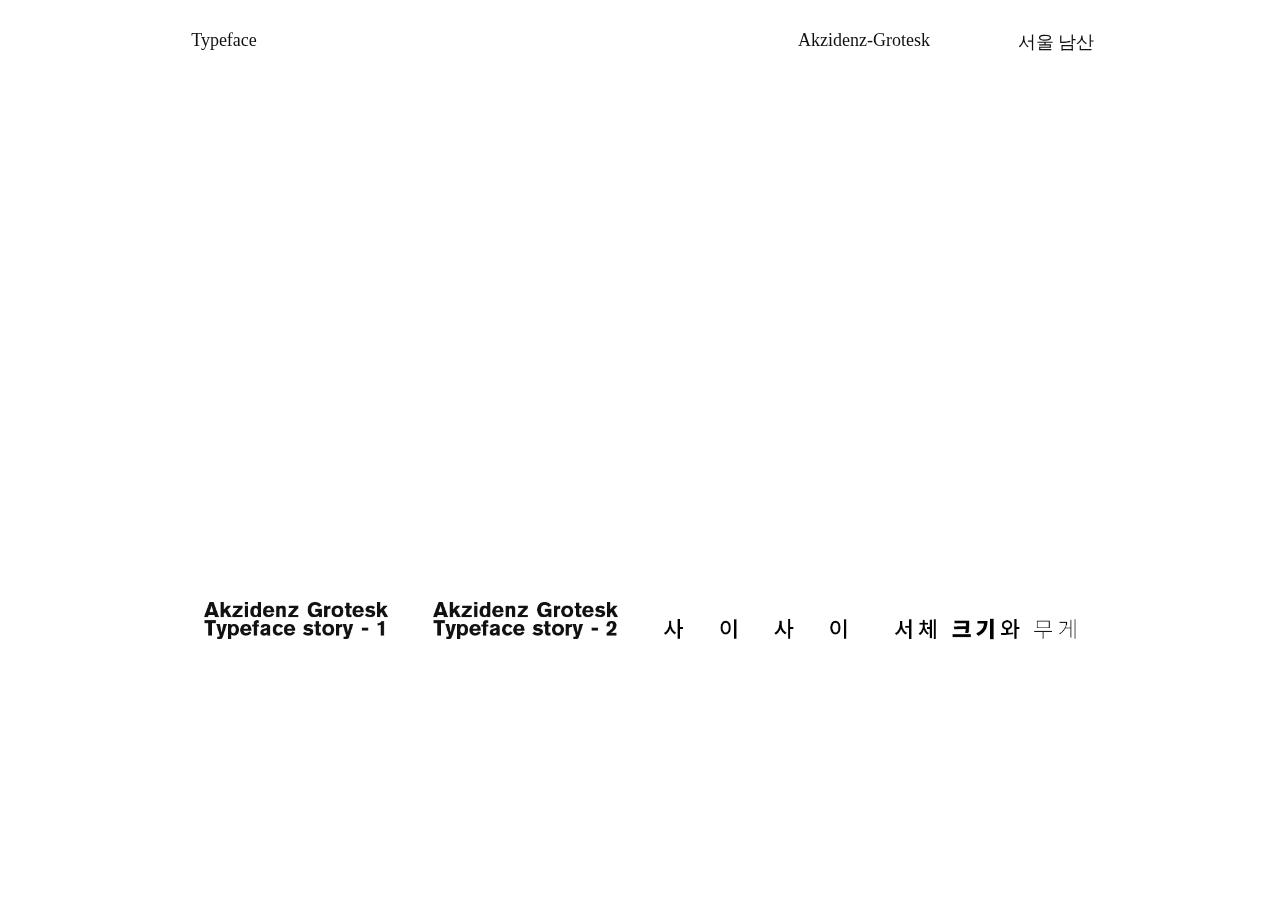
<file: es1.html>
<!DOCTYPE html>
<html lang="en" dir="ltr">
  <head>
    <meta charset="utf-8">
    <link rel="stylesheet" href="./css/style.css">
    <!-- <script src="https://code.jquery.com/jquery-3.6.0.min.js"></script> -->
    <script src="./jq/jquery-3.6.0.min.js"></script>
    <script src="./jq/myjq.js"></script>
    <title>Akzidenz-Grotesk</title>
  </head>


  <body>
    <div class="background">

    </div>

    <div class="wrap">
      <header>
        <nav>
          <ul class="main_menu">
            <li class="logo"><a href="./index.html">Typeface</a></li>
            <li><a href="./es1.html">Akzidenz-Grotesk</a></li>
            <li><a href="./ks1.html">서울 남산</a></li>

          </ul>
        </nav>
      </header>
      <div class="con_sel">
        <ul>
          <li class="view_bt">
            <div>
              <img src="./img/bticon_1.png" alt="">
            </div>
          </li>

          <li class="view_bt2">
            <div>
              <img src="./img/bticon_2.png" alt="">
            </div>
          </li>

          <li class="view_bt3">
            <div>
              <img src="./img/bticon_5.png" alt="">
            </div>
          </li>

          <li class="view_bt4">
            <div>
              <img src="./img/bticon_6.png" alt="">
            </div>
          </li>

        </ul>

      </div>


      <div class="con_main">
        <div class="con_1">
          <img src="./img/es1.jpg" alt="">

          <div class="close">
            <h3 class="view_bt">close</h3>
          </div>

        </div>

        <div class="con_2">
          <img src="./img/es2.jpg" alt="">

          <div class="close">
            <h3 class="view_bt2">close</h3>
          </div>

        </div>

        <div class="con_3">
          <img src="./img/es3.jpg" alt="">

          <div class="close">
            <h3 class="view_bt3">close</h3>
          </div>

        </div>

        <div class="con_4">
          <img src="./img/es4.jpg" alt="">

          <div class="close">
            <h3 class="view_bt4">close</h3>
          </div>

        </div>

      </div>

      <footer>

      </footer>



    </div>

  </body>
</html>
</file>
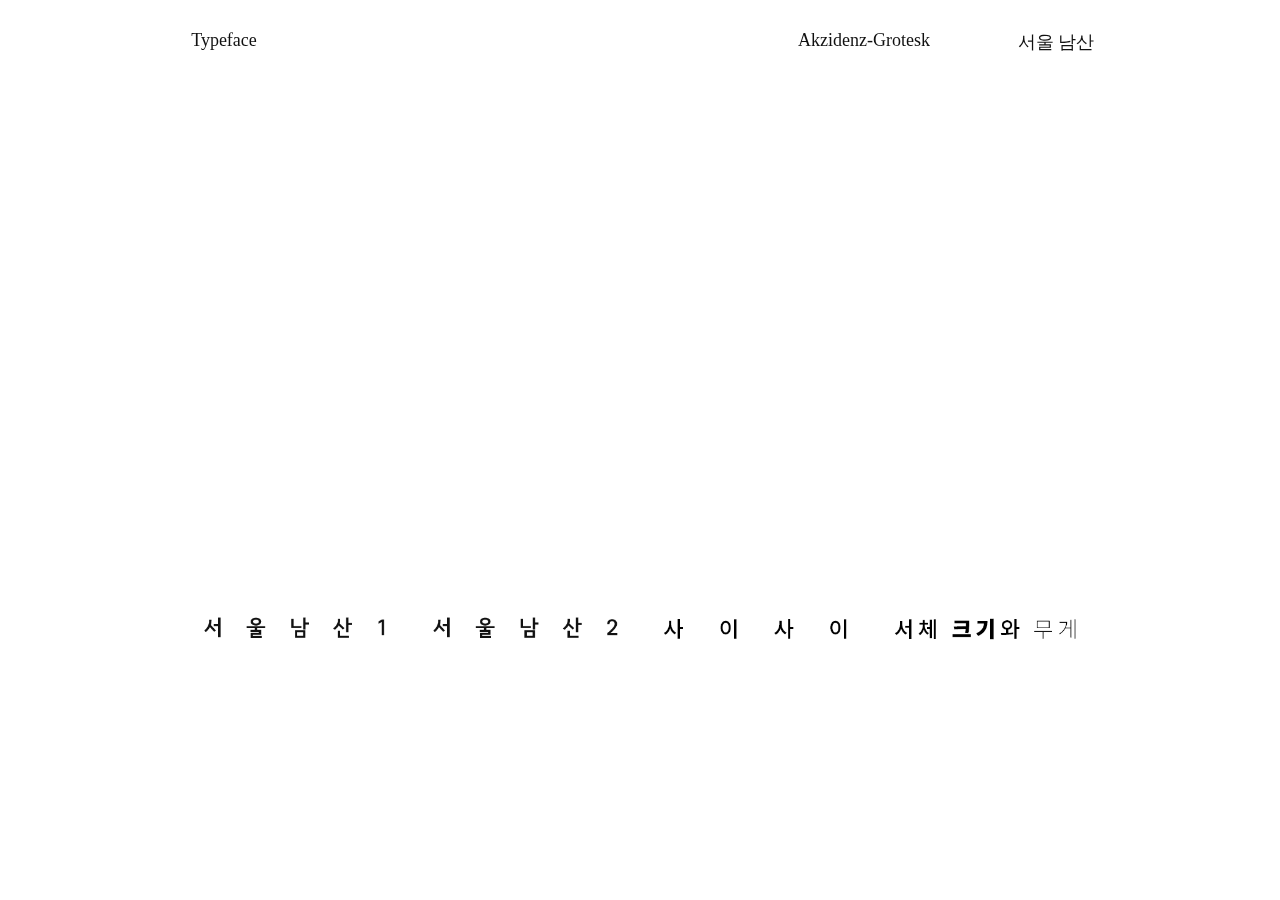
<file: ks1.html>
<!DOCTYPE html>
<html lang="en" dir="ltr">
  <head>
    <meta charset="utf-8">
    <link rel="stylesheet" href="./css/style.css">
    <!-- <script src="https://code.jquery.com/jquery-3.6.0.min.js"></script> -->
    <script src="./jq/jquery-3.6.0.min.js"></script>
    <script src="./jq/myjq.js"></script>
    <title>서울 남산</title>
  </head>


  <body>


    <div class="wrap">
      <header>
        <nav>
          <ul class="main_menu">
            <li class="logo"><a href="./index.html">Typeface</a></li>
            <li><a href="./es1.html">Akzidenz-Grotesk</a></li>
            <li><a href="./ks1.html">서울 남산</a></li>

          </ul>
        </nav>
      </header>
      <div class="con_sel">
        <ul>
          <li class="view_bt">

            <div>
              <img src="./img/bticon_3.png" alt="">
            </div>
          </li>

          <li class="view_bt2">
            <div>
               <img src="./img/bticon_4.png" alt="">
            </div>
          </li>

          <li class="view_bt3">
            <div>
               <img src="./img/bticon_5.png" alt="">
            </div>
          </li>

          <li class="view_bt4">
            <div>
               <img src="./img/bticon_6.png" alt="">
            </div>
          </li>

        </ul>

      </div>


      <div class="con_main">
        <div class="con_1">
          <img src="./img/ks1.jpg" alt="">
          <div class="close">
            <h3 class="view_bt">close</h3>
          </div>
        </div>

        <div class="con_2">
          <img src="./img/ks2.jpg" alt="">
          <div class="close">
            <h3 class="view_bt2">close</h3>
          </div>

        </div>

        <div class="con_3">
          <img src="./img/ks3.jpg" alt="">

          <div class="close">
            <h3 class="view_bt3">close</h3>
          </div>

        </div>

        <div class="con_4">
          <img src="./img/ks4.jpg" alt="">

          <div class="close">
            <h3 class="view_bt4">close</h3>
          </div>

        </div>


      </div>

      <footer>

      </footer>



    </div>

  </body>
</html>
</file>
<file: css/style.css>
* {
  text-decoration: none;
  list-style: none;
  margin: 0;
  padding: 0;

}
img {
  width: 100%;
  object-fit: cover;
}

body {
  -ms-overflow-style: none;
}
::-webkit-scrollbar {
  display: none;
}

.wrap {
  width: 80%;
  margin: 0 auto;
  /* background-color: #ff0000; */
  /* border: solid 5px #ffff00; */
}

header {
  width: 80%;
  height: 80px;
  margin-top: 00px;
  /* background-color: #00ff00; */
}


nav {

}

.main_menu {
  position: fixed;
margin: 0 auto;
width: 100%;
}

.main_menu .logo {
  margin-right: 35%;

}
.main_menu li {
  width: 15%;
}

.main_menu a  {
  color: #111111;
  width: 100%;
  height: 40px;
  padding-top: 30px;
  display: inline-block;
  font-weight: normal;
  font-size: 18px;
}


a:hover {
    color: #ffffff;
    border-bottom:solid 2px #ffffff;
    background-color: #111111;
    transition: 0.3s;
    font-weight: bold;
}

.main_menu li {
  /* background-color: #ff0000; */
  text-align: center;
  float: left;
}


.con_sel  {
  margin: 0 auto;
  height: 800px;
  text-align: center;
    /* background-color: #ff0000; */

}

.con_sel li {


}

.con_sel .view_bt {
  display: inline-block;
  margin-top: 500px;
  margin-right: 4%;
  width: 18%;
  height: 100px;
  /* background-color: #ff0000; */
}
.con_sel .view_bt2 {
  display: inline-block;
  margin-top: 500px;
  margin-right: 4%;
  width: 18%;
  height: 100px;
  /* background-c
  /* background-color: #ff00ff; */
}

.con_sel .view_bt3 {
  display: inline-block;
  margin-top: 500px;
  margin-right: 4%;
  width: 18%;
  height: 100px;
  /* background-c
  /* background-color: #ff00ff; */
}

.con_sel .view_bt4 {
  display: inline-block;
  margin-top: 500px;
  /* margin-right: 2%; */
  width: 18%;
  height: 100px;
  /* background-c
  /* background-color: #ff00ff; */
}

.con_sel div:hover {
  border-bottom: solid 2px #111111;
  transition: 0.1s;
}



.con_inmain {
  margin-top: 60px;
  width: 70%;
  height: 1080px;
  margin: 0 auto;
  /* background-color: #ffff00; */
}

.con_main {
  width: 100%;
}

.con_1 {
  display: none;
  width: 100%;
  padding-bottom: 300px;
}

.con_2 {
  display: none;
  width: 100%;
  /* background-color: #ff0000; */
  padding-bottom: 300px;
}

.con_4 {
  display: none;
  width: 100%;
  padding-bottom: 300px;
}

.con_3 {
  display: none;
  width: 100%;
  /* background-color: #ff0000; */
  padding-bottom: 300px;
}

.close {
  text-align: center;
  right: 20%;
  bottom: 3%;
  position: fixed;
/* background-color: #ff0000; */
}
.close:hover  {
background-color: #ff0000;
transition: 0.3s;
}

.background {
  display: none;
  z-index: -1;
  background-color: #ffd800 ;
  position: fixed;
  width: 100%;
  height: 100%;


}
</file>
